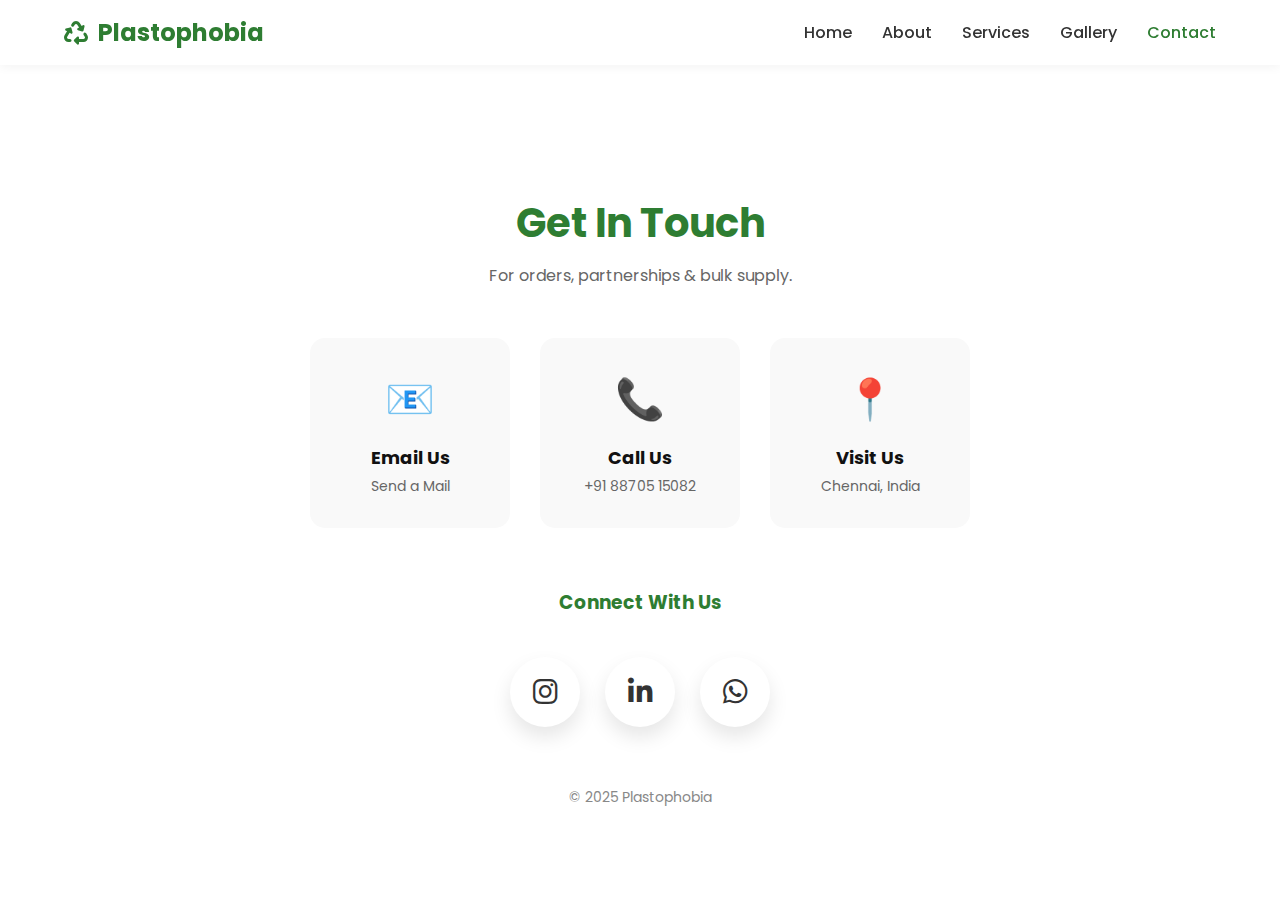
<file: contact.html>
<!DOCTYPE html>
<html lang="en">
<head>
    <meta charset="UTF-8">
    <meta name="viewport" content="width=device-width, initial-scale=1.0">
    <title>Contact Us | Plastophobia</title>
    <link href="https://fonts.googleapis.com/css2?family=Poppins:wght@300;400;600;700&display=swap" rel="stylesheet">
    <link rel="stylesheet" href="https://cdnjs.cloudflare.com/ajax/libs/font-awesome/6.5.0/css/all.min.css">
    
    <style>
        :root { --primary: #2e7d32; --dark: #111; }
        * { margin: 0; padding: 0; box-sizing: border-box; font-family: 'Poppins', sans-serif; }
        body { background: #fff; color: var(--dark); overflow-x: hidden; }

        /* GLOBAL LINK RESET – THIS REMOVES UNDERLINE */
        a { text-decoration: none; color: inherit; }
        
        /* Navbar */
        .navbar { 
            position: fixed; top: 0; width: 100%; padding: 15px 5%; 
            display: flex; justify-content: space-between; align-items: center; 
            background: rgba(255, 255, 255, 0.95); z-index: 1000; 
            box-shadow: 0 2px 10px rgba(0,0,0,0.05); 
        }
        .logo { 
            font-size: 24px; font-weight: 700; color: var(--primary); 
            text-decoration: none; display: flex; align-items: center; gap: 10px; 
        }
        .nav-links { display: flex; gap: 30px; }
        .nav-links a { 
            text-decoration: none; color: #333; font-weight: 500; transition: 0.3s; 
        }
        .nav-links a.active { color: var(--primary); }
        .hamburger { display: none; font-size: 24px; cursor: pointer; }

        /* Contact Section */
        .contact-container {
            display: flex;
            justify-content: center;
            align-items: center;
            flex-direction: column;
            min-height: 100vh;
            padding-top: 100px;
            text-align: center;
            padding-inline: 20px;
        }

        .contact-title h1 { font-size: 40px; color: var(--primary); margin-bottom: 10px; }
        .contact-title p { color: #666; margin-bottom: 50px; }

        /* Direct Contact Cards */
        .direct-contact {
            display: flex; gap: 30px; margin-bottom: 60px; 
            flex-wrap: wrap; justify-content: center;
        }
        .dc-card {
            background: #f9f9f9; padding: 30px; border-radius: 15px; width: 200px;
            transition: 0.3s; cursor: pointer; border: 1px solid transparent;
            display: flex; flex-direction: column; align-items: center;
        }
        .dc-card:hover { 
            border-color: var(--primary); transform: translateY(-5px); 
            background: #fff; box-shadow: 0 10px 30px rgba(0,0,0,0.1); 
        }
        .dc-icon { font-size: 40px; margin-bottom: 15px; }
        .dc-card h3 { font-size: 18px; margin-bottom: 5px; color: var(--dark); }
        .dc-card span { font-size: 14px; color: #666; }

        /* --- PREMIUM HOVER BUTTONS --- */
        .connect-wrapper {
            display: flex;
            justify-content: center;
            gap: 25px;
            margin-top: 20px;
            flex-wrap: wrap;
        }

        .connect-dot {
            position: relative;
            display: flex;
            justify-content: center;
            align-items: center;
            width: 70px;
            height: 70px;
            background-color: #ffffff;
            border-radius: 50%;
            text-decoration: none;
            box-shadow: 0 10px 20px rgba(0, 0, 0, 0.1);
            transition: transform 0.3s ease, background-color 0.3s ease;
        }

        .connect-dot i {
            font-size: 28px;
            color: #333 !important;
            transition: color 0.3s ease;
            font-family: "Font Awesome 6 Brands" !important;
            font-weight: 400 !important;
        }

        .connect-dot:hover { transform: scale(1.15); }
        .connect-dot:hover i { color: #fff !important; }

        .connect-dot .tooltip {
            position: absolute;
            top: -50px;
            background-color: #333;
            color: #fff;
            font-size: 14px;
            font-weight: 600;
            padding: 6px 14px;
            border-radius: 20px;
            opacity: 0;
            pointer-events: none;
            transition: 0.3s cubic-bezier(0.68, -0.55, 0.265, 1.55);
            white-space: nowrap;
            box-shadow: 0 5px 15px rgba(0,0,0,0.1);
        }
        .connect-dot .tooltip::before {
            content: ""; position: absolute; bottom: -6px; left: 50%;
            transform: translateX(-50%); border-width: 6px; border-style: solid;
            border-color: inherit transparent transparent transparent;
        }
        .connect-dot:hover .tooltip { opacity: 1; top: -65px; }

        .connect-dot.ig:hover { background: #e1306c; }
        .connect-dot.ig .tooltip { background: #e1306c; }
        .connect-dot.ig .tooltip::before { border-top-color: #e1306c; }

        .connect-dot.li:hover { background: #0077b5; }
        .connect-dot.li .tooltip { background: #0077b5; }
        .connect-dot.li .tooltip::before { border-top-color: #0077b5; }

        .connect-dot.wa:hover { background: #25D366; }
        .connect-dot.wa .tooltip { background: #25D366; }
        .connect-dot.wa .tooltip::before { border-top-color: #25D366; }

        @media(max-width: 768px) { 
            .nav-links { display: none; } 
            .hamburger { display: block; }
            .contact-title h1 { font-size: 32px; }
        }
    </style>
</head>
<body>

    <nav class="navbar">
        <a href="index.html" class="logo"><i class="fas fa-recycle"></i> Plastophobia</a>
        <div class="nav-links">
            <a href="index.html">Home</a>
            <a href="about.html">About</a>
            <a href="services.html">Services</a>
            <a href="gallery.html">Gallery</a>
            <a href="contact.html" class="active">Contact</a>
        </div>
        <div class="hamburger"><i class="fas fa-bars"></i></div>
    </nav>

    <div class="contact-container">
        <div class="contact-title">
            <h1>Get In Touch</h1>
            <p>For orders, partnerships & bulk supply.</p>
        </div>

        <!-- Direct Contact Info -->
        <div class="direct-contact">
            <a href="mailto:ashiqash2010@gmail.com" class="dc-card">
                <div class="dc-icon">📧</div>
                <h3>Email Us</h3>
                <span>Send a Mail</span>
            </a>
            <a href="tel:8870515082" class="dc-card">
                <div class="dc-icon">📞</div>
                <h3>Call Us</h3>
                <span>+91 88705 15082</span>
            </a>
            <a href="https://maps.app.goo.gl/dg1dKwzyRhHpvMt47" target="_blank" class="dc-card">
                <div class="dc-icon">📍</div>
                <h3>Visit Us</h3>
                <span>Chennai, India</span>
            </a>
        </div>

        <!-- SOCIAL HOVER BUTTONS -->
        <h3 style="margin-bottom: 20px; color: var(--primary);">Connect With Us</h3>
        <div class="connect-wrapper">
            <!-- Instagram -->
            <a href="https://www.instagram.com/plastophobia1?igsh=MXI2eWo0OWw3cTlkcQ==" target="_blank" class="connect-dot ig">
                <span class="tooltip">Instagram</span>
                <i class="fa-brands fa-instagram"></i>
            </a>

            <!-- LinkedIn -->
            <a href="https://www.linkedin.com/in/abdul-ashiq/" target="_blank" class="connect-dot li">
                <span class="tooltip">LinkedIn</span>
                <i class="fa-brands fa-linkedin-in"></i>
            </a>

            <!-- WhatsApp -->
            <a href="https://wa.me/918870515082" target="_blank" class="connect-dot wa">
                <span class="tooltip">WhatsApp</span>
                <i class="fa-brands fa-whatsapp"></i>
            </a>
        </div>
        
        <p style="margin-top: 60px; color: #888; font-size: 14px;">© 2025 Plastophobia</p>
    </div>

    <script>
        // Mobile nav toggle
        document.querySelector('.hamburger').onclick = () => {
            const nav = document.querySelector('.nav-links');
            nav.style.display = nav.style.display === 'flex' ? 'none' : 'flex';
            nav.style.flexDirection = 'column';
            nav.style.position = 'absolute';
            nav.style.top = '70px';
            nav.style.background = 'white';
            nav.style.width = '100%';
            nav.style.left = 0;
            nav.style.padding = '20px';
        };
    </script>
</body>
</html>
</file>
